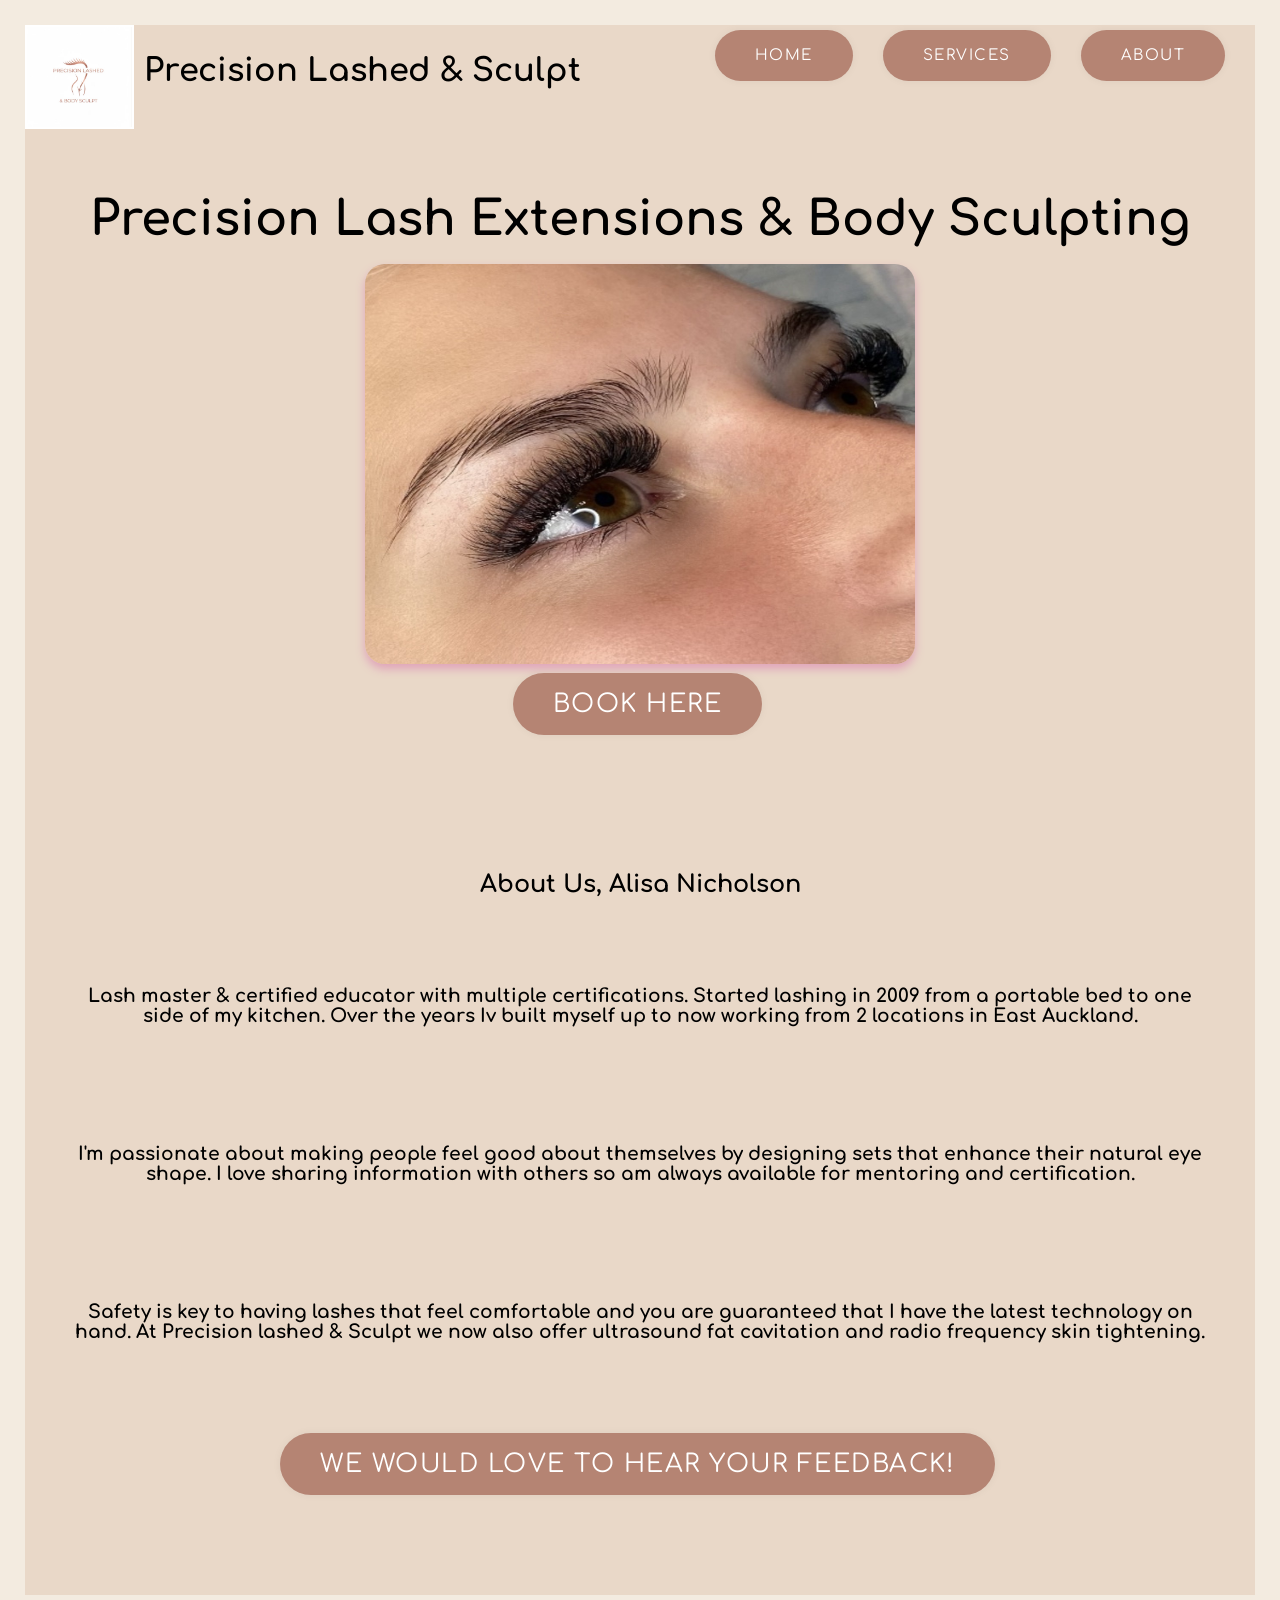
<file: index.html>
<!doctype html>
<html lang="en-NZ">
  <head>
    <!--the title tag is what text shows in the tab-->
    <title>Precision Lashed & Sculpt</title>
    <!--the link tag is what style sheet the html links to-->
    <link rel="icon" href="Images/precisionimages/precisionlogo2.jpg" />
    <!--Font Importing-->
    <link rel="stylesheet" href="style.css" />
    <link rel="preconnect" href="https://fonts.googleapis.com" />
    <link rel="preconnect" href="https://fonts.gstatic.com" crossorigin />
    <link
      href="https://fonts.cdnfonts.com/css/bankgothic-md-bt"
      rel="stylesheet"
    />
    <link href="https://fonts.cdnfonts.com/css/orbitron" rel="stylesheet" />
    <link
      href="https://fonts.googleapis.com/css2?family=Comfortaa:wght@300..700&display=swap"
      rel="stylesheet"
    />
    <style>
      @import url("https://fonts.cdnfonts.com/css/orbitron");
      @import url("https://fonts.cdnfonts.com/css/bankgothic-md-bt");
    </style>
  </head>
  <body>
     <a href="index.html"
      ><img
        alt="This is a Logo"
        src="Images/precisionimages/precisionlogo2.jpg"
        class="logoimg"
    /></a>
    <h1 class="logotext">Precision Lashed & Sculpt</h1>
    <main>
    
    <!--navigation-->
    <div class="dropdown">
      <button class="dropbtn">About</button>
      <div class="dropdown-content">
        <a href="desktopaboutus.html"
          ><button class="contentbtn">Salon Info</button></a
        >
        <a href="desktopgamepages.html"
          ><button class="contentbtn">FAQ's</button></a
        >
        <a href="index.html"><button class="contentbtn">Contact Us</button></a>
      </div>
    </div>
    <div class="dropdown">
      <button class="dropbtn">Services</button>
      <div class="dropdown-content">
        <a href="desktoplashlifts.html"
          ><button class="contentbtn">Lash Extensions/Lifts</button></a
        >
        <a href="desktopgamepages.html"
          ><button class="contentbtn">Fat Cavitation</button></a
        >
        <a href="desktophomescreen.html"
          ><button class="contentbtn">RF Skin Tightening</button></a
        >
      </div>
    </div>
    <div class="dropdown">
      <button class="dropbtn">Home</button>
      <div class="dropdown-content"></div>
    </div>
  
    <div class="div1">
      <br />
      <h2 class="text4">Precision Lash Extensions & Body Sculpting</h2>
      <br />
      <img
        alt="Featured Game"
        src="Images/precisionimages/lashimage1.jpg"
        class="image2"
      />
      <br />
      <div class="div5">
        <a href="https://bookings.gettimely.com/precisionlashed/bb/book"
          ><button class="bookbutton1">Book Here</button></a
        >
      </div>
      <br />
      <h3 class="text2">About Us, Alisa Nicholson</h3>
      <br />
      <h3 class="text5">
        Lash master & certified educator with multiple certifications. Started
        lashing in 2009 from a portable bed to one side of my kitchen. Over the
        years Iv built myself up to now working from 2 locations in East
        Auckland. </h3>
        <br>
        <h3 class="text5">I'm passionate about making people feel good about themselves
        by designing sets that enhance their natural eye shape. I love sharing
        information with others so am always available for mentoring and
        certification.</h3> 
        <br>
        <h3 class="text5">Safety is key to having lashes that feel comfortable and
        you are guaranteed that I have the latest technology on hand. At
        Precision lashed & Sculpt we now also offer ultrasound fat cavitation
        and radio frequency skin tightening.</h3>
      <br />
    </div>
    <br>
    <div class="div5">
        <a href="feedbacktest.html"
          ><button class="bookbutton1">We Would Love To Hear Your Feedback!</button></a
        >
      </div>
    </div>
    </main>
  </body>
</html>
</file>
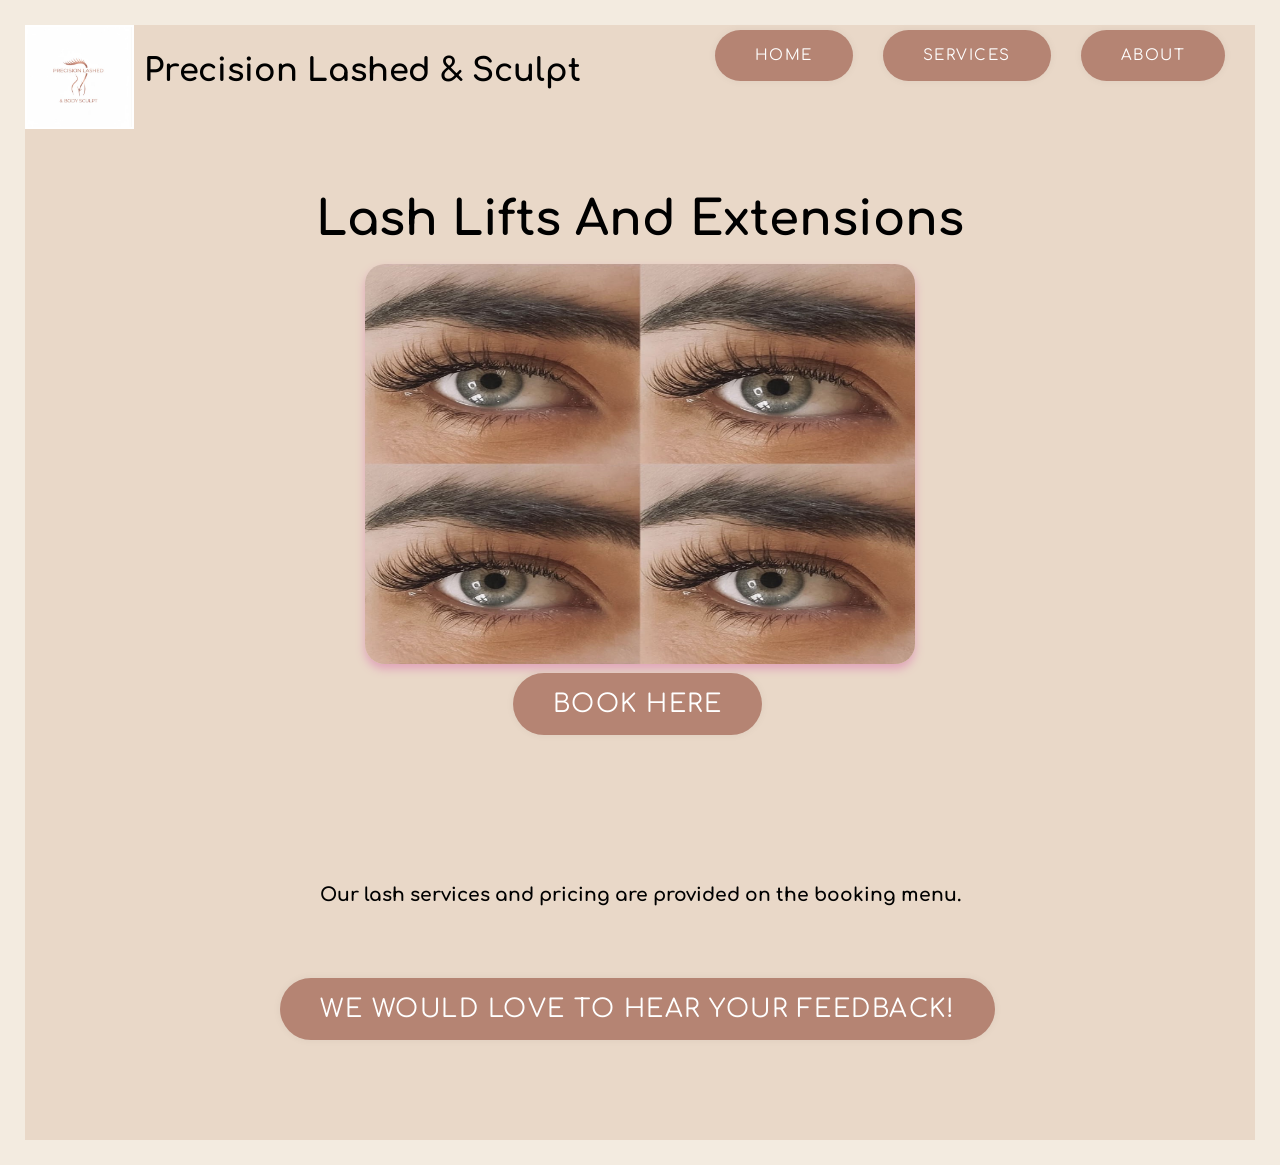
<file: desktoplashlifts.html>
<!doctype html>
<html lang="en-NZ">
  <head>
    <!--the title tag is what text shows in the tab-->
    <title>Precision Lashed & Sculpt</title>
    <!--the link tag is what style sheet the html links to-->
    <link rel="icon" href="Images/precisionimages/precisionlogo2.jpg" />
    <!--Font Importing-->
    <link rel="stylesheet" href="style.css" />
    <link rel="preconnect" href="https://fonts.googleapis.com" />
    <link rel="preconnect" href="https://fonts.gstatic.com" crossorigin />
    <link
      href="https://fonts.cdnfonts.com/css/bankgothic-md-bt"
      rel="stylesheet"
    />
    <link href="https://fonts.cdnfonts.com/css/orbitron" rel="stylesheet" />
    <link
      href="https://fonts.googleapis.com/css2?family=Comfortaa:wght@300..700&display=swap"
      rel="stylesheet"
    />
    <style>
      @import url("https://fonts.cdnfonts.com/css/orbitron");
      @import url("https://fonts.cdnfonts.com/css/bankgothic-md-bt");
    </style>
  </head>
  <body>
     <a href="index.html"
      ><img
        alt="This is a Logo"
        src="Images/precisionimages/precisionlogo2.jpg"
        class="logoimg" 
    /></a>
    <h1 class="logotext">Precision Lashed & Sculpt</h1>
    <main>
    
    <!--navigation-->
    <div class="dropdown">
      <button class="dropbtn">About</button>
      <div class="dropdown-content">
          ><button class="contentbtn">Salon Info</button>
        <button class="contentbtn">FAQ's</button>
        <a href="index.html"><button class="contentbtn">Contact Us</button></a>
      </div>
    </div>
    <div class="dropdown">
      <button class="dropbtn">Services</button>
      <div class="dropdown-content">
        <a href="desktoplashlifts.html"
          ><button class="contentbtn">Lash Extensions/Lifts</button></a
        >
        
          <button class="contentbtn">Fat Cavitation</button>
        
        <button class="contentbtn">RF Skin Tightening</button>
        
      </div>
    </div>
    <div class="dropdown">
      <a href="index.html"><button class="dropbtn">Home</button></a>
      <div class="dropdown-content"></div>
    </div>
  
    <div class="div1">
      <br />
      <h2 class="text4">Lash Lifts And Extensions</h2>
      <br />
      <img
        alt="Eyelashes"
        src="Images/precisionimages/lashimage2.jpg"
        class="image2"
      />
      <br />
      <div class="div5">
        <a href="https://bookings.gettimely.com/precisionlashed/bb/book"
          ><button class="bookbutton1">Book Here</button></a
        >
      </div>
     
      <h3 class="text5">Our lash services and pricing are provided on the booking menu.</h3>
    </div>
    <br>
    <div class="div5">
        <a href="feedbacktest.html"
          ><button class="bookbutton1">We Would Love To Hear Your Feedback!</button></a
        >
      </div>
    </div>
    </main>
  </body>
</html>
</file>
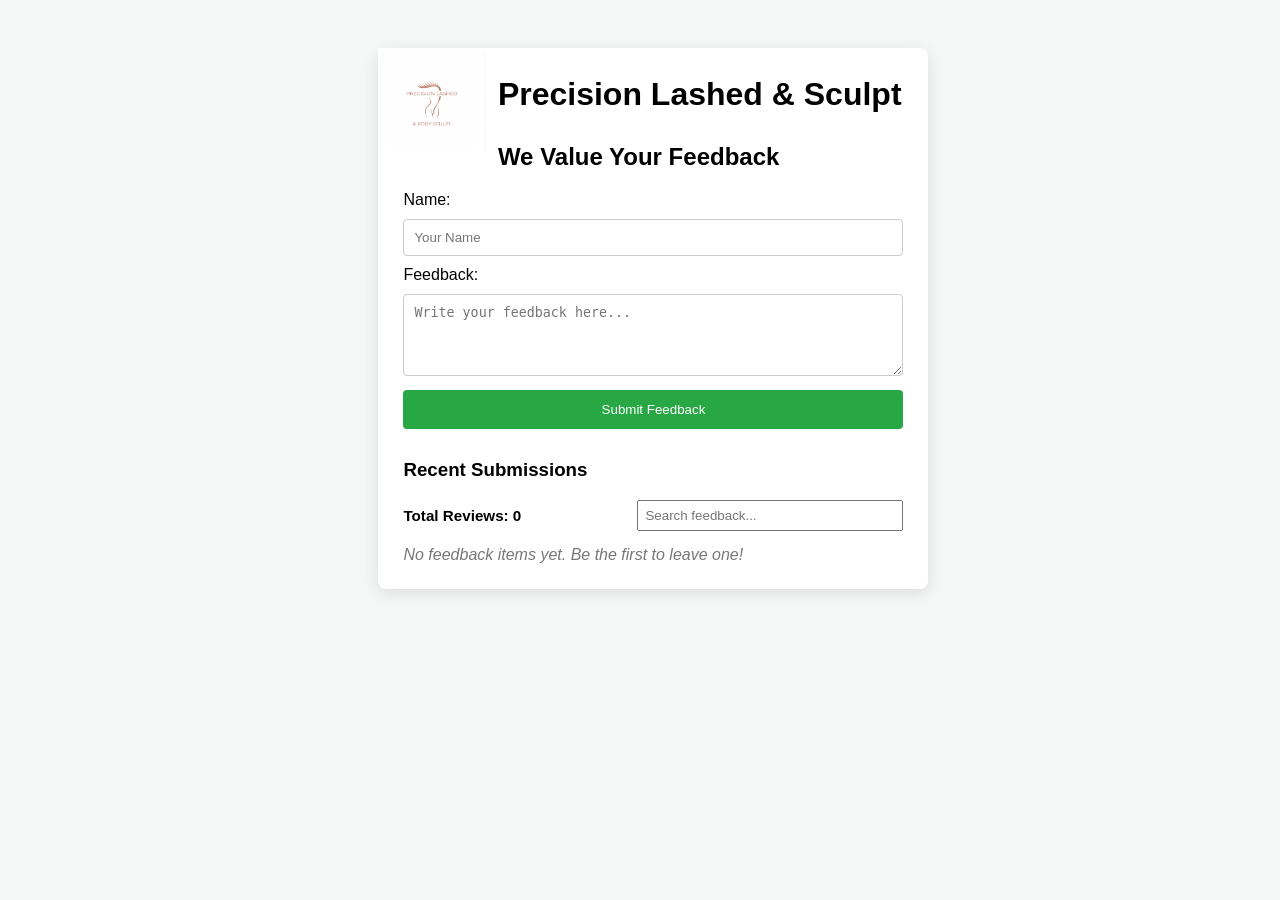
<file: feedbacktest.html>
<!DOCTYPE html>
<div lang="en">
<head>
    <meta charset="UTF-8">
    <meta name="viewport" content="width=device-width, initial-scale=1.0">
    <title>Dynamic Feedback Section</title>
    <link rel="stylesheet" href="stylefeedback.css">
</head>
<div class="">

</div>
<body>
    <a href="index.html"
      ><img
        alt="This is a Logo"
        src="Images/precisionimages/precisionlogo2.jpg"
        class="logoimg" title="Home"
    /></a>
    <h1 class="logotext">Precision Lashed & Sculpt</h1>
    <div class="feedback-container">
        <h2>We Value Your Feedback</h2>
        
        <!-- Feedback Form -->
        <form id="feedbackForm">
            <label for="userName">Name:</label><br>
            <input type="text" id="userName" placeholder="Your Name" required>
            
            <label for="userComment">Feedback:</label><br>
            <textarea id="userComment" placeholder="Write your feedback here..." rows="4" required></textarea>
            
            <button type="submit">Submit Feedback</button>
        </form>

        <!-- Feedback Display Area -->
        <div class="feedback-list-wrapper">
            <h3>Recent Submissions</h3>
            
            
            <div class="feedback-controls" style="margin-bottom: 15px; display: flex; justify-content: space-between; gap: 10px; align-items: center;">
                <span id="feedbackCounter" style="font-weight: bold; font-size: 0.95em;">Total Reviews: 0</span>
                <input type="text" id="feedbackSearch" placeholder="Search feedback..." style="padding: 6px; width: 60%; max-width: 250px;">
            </div>
        
            <div id="feedbackList">
                <p class="no-feedback">No feedback submitted yet.</p>
            </div>
        </div>
    </div>

    <script src="script.js"></script>
</body>
</html>
</file>
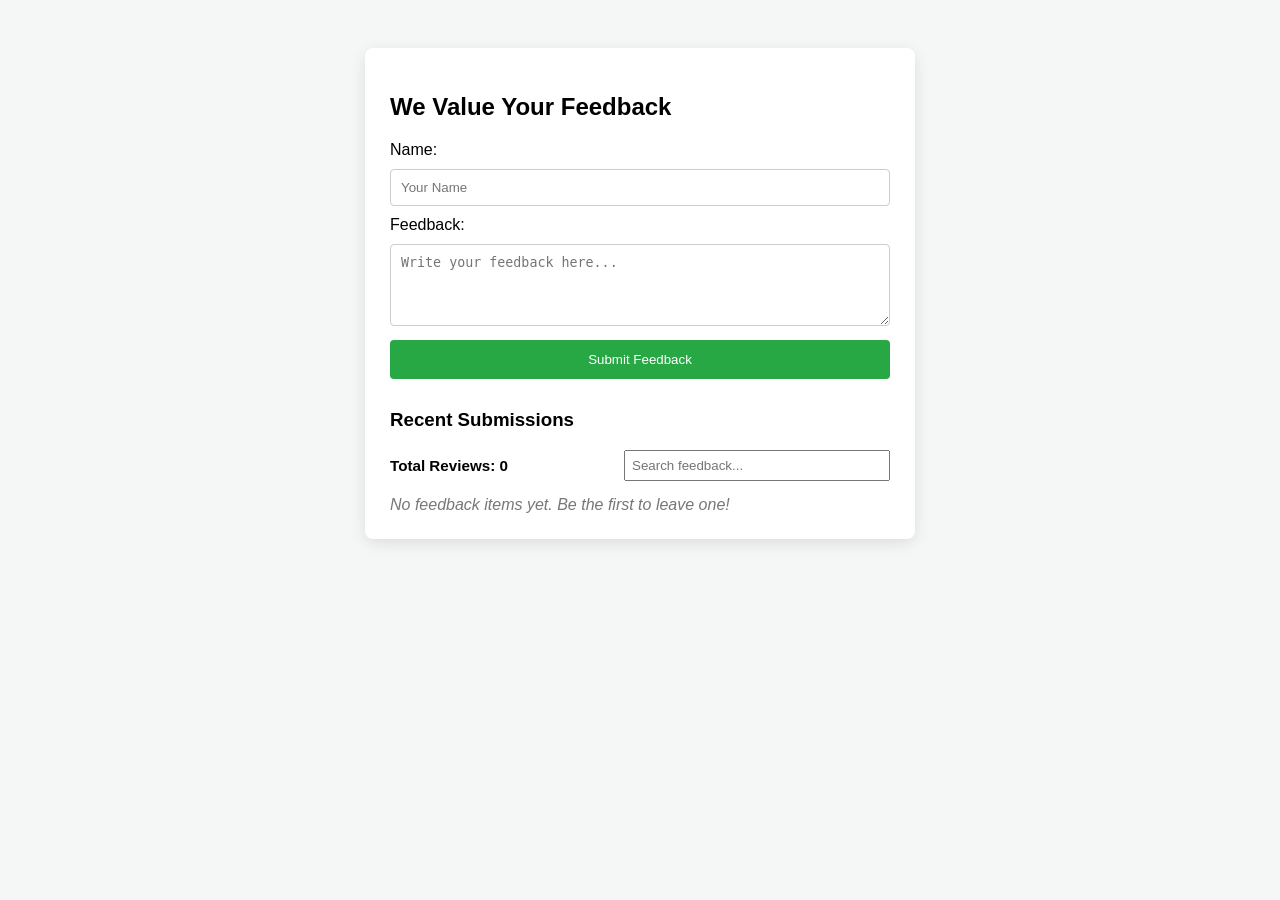
<file: practiceprojects/feedbacktest.html>
<!DOCTYPE html>
<html lang="en">
<head>
    <meta charset="UTF-8">
    <meta name="viewport" content="width=device-width, initial-scale=1.0">
    <title>Dynamic Feedback Section</title>
    <link rel="stylesheet" href="stylefeedback.css">
</head>
<body>

    <div class="feedback-container">
        <h2>We Value Your Feedback</h2>
        
        <!-- Feedback Form -->
        <form id="feedbackForm">
            <label for="userName">Name:</label><br>
            <input type="text" id="userName" placeholder="Your Name" required>
            
            <label for="userComment">Feedback:</label><br>
            <textarea id="userComment" placeholder="Write your feedback here..." rows="4" required></textarea>
            
            <button type="submit">Submit Feedback</button>
        </form>

        <!-- Feedback Display Area -->
        <div class="feedback-list-wrapper">
            <h3>Recent Submissions</h3>
            
            
            <div class="feedback-controls" style="margin-bottom: 15px; display: flex; justify-content: space-between; gap: 10px; align-items: center;">
                <span id="feedbackCounter" style="font-weight: bold; font-size: 0.95em;">Total Reviews: 0</span>
                <input type="text" id="feedbackSearch" placeholder="Search feedback..." style="padding: 6px; width: 60%; max-width: 250px;">
            </div>
        
            <div id="feedbackList">
                <p class="no-feedback">No feedback submitted yet.</p>
            </div>
        </div>
    </div>

    <script src="script.js"></script>
</body>
</html>
</file>
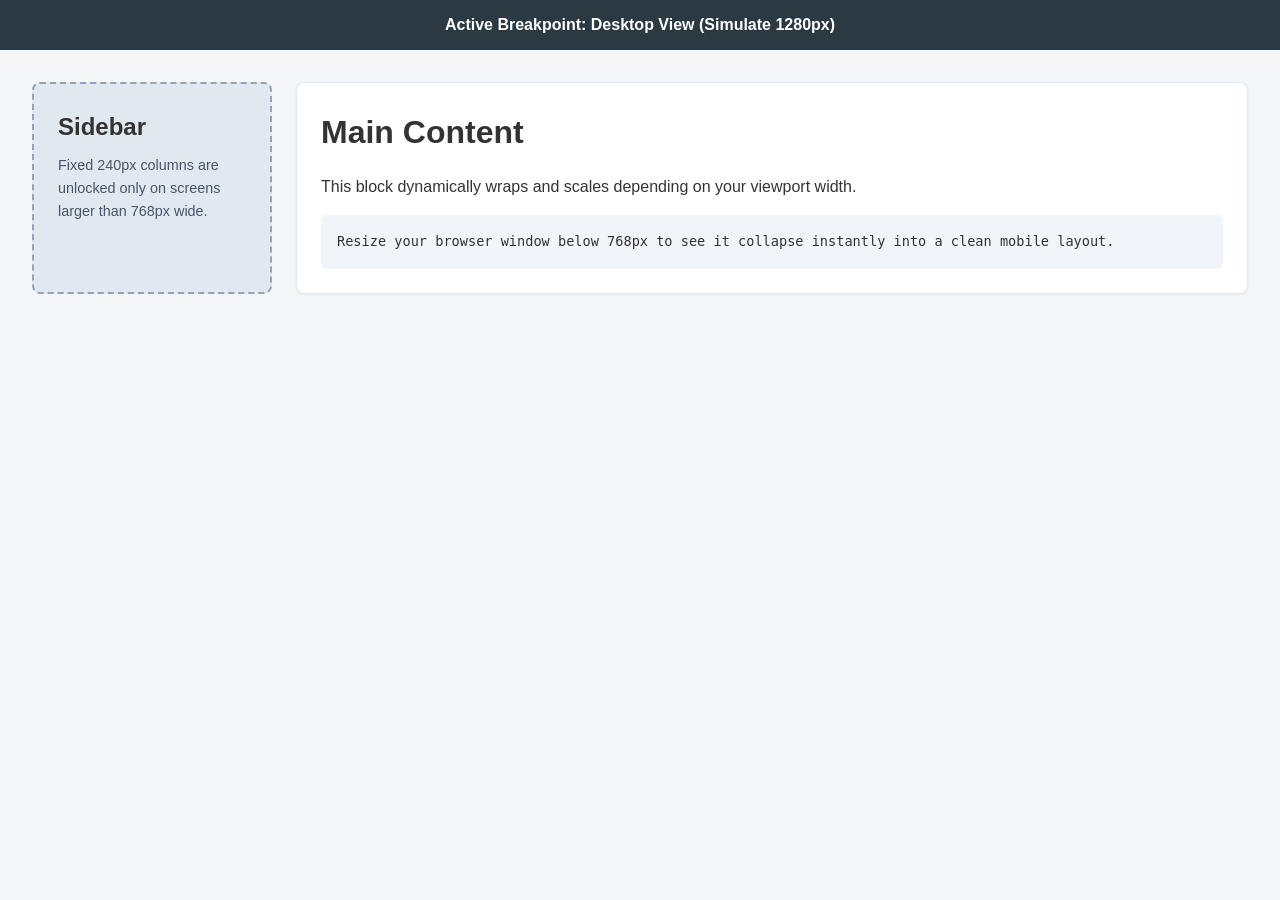
<file: practiceprojects/media.html>
<!DOCTYPE html>
<html lang="en">
<head>
  <meta charset="UTF-8">
  <meta name="viewport" content="width=device-width, initial-scale=1.0">
  <title>Mobile-First Responsive Layout Demo</title>
  <style>
    /* ==========================================================
       GLOBAL STYLES & RESET
       ========================================================== */
    * {
      box-sizing: border-box;
      margin: 0;
      padding: 0;
    }
    
    body {
      font-family: -apple-system, BlinkMacSystemFont, "Segoe UI", Roboto, Helvetica, Arial, sans-serif;
      line-height: 1.6;
      color: #333;
      background-color: #f4f6f8;
    }

    /* Screen width indicator box (For testing visibility) */
    .viewport-indicator {
      background-color: #2b3a42;
      color: #fff;
      text-align: center;
      padding: 0.75rem;
      font-weight: bold;
    }
    .viewport-indicator::after {
      content: "Mobile View (Simulate 375px)";
    }

    /* ==========================================================
       1. DEFAULT MOBILE STYLES (Applies to 375px)
       ========================================================== */
    .layout {
      padding: 1rem;
      display: flex;
      flex-direction: column;
      gap: 1rem;
      max-width: 1400px;
      margin: 0 auto;
    }

    .sidebar {
      background-color: #e2e8f0;
      border: 2px dashed #94a3b8;
      border-radius: 8px;
      padding: 1.5rem;
    }

    .main-content {
      background-color: #ffffff;
      border: 1px solid #e2e8f0;
      border-radius: 8px;
      padding: 1.5rem;
      box-shadow: 0 1px 3px rgba(0,0,0,0.05);
    }

    /* ==========================================================
       2. RESPONSIVE BREAKPOINT (Applies to 1280px)
       ========================================================== */
    @media (min-width: 768px) {
      .viewport-indicator::after {
        content: "Desktop View (Simulate 1280px)";
      }
      
      .layout {
        display: grid;
        /* Sidebar is exactly 240px wide, content occupies 1 fractional unit */
        grid-template-columns: 240px 1fr;
        gap: 1.5rem;
        padding: 2rem;
      }

    }
  </style>
</head>
<body>

  <!-- Dynamic banner that tells you which style block is active -->
  <div class="viewport-indicator">Active Breakpoint: </div>

  <!-- The Core Responsive Container -->
  <div class="layout">
    
    <aside class="sidebar">
      <h2>Sidebar</h2>
      <p style="margin-top: 0.5rem; font-size: 0.9rem; color: #475569;">
        Fixed 240px columns are unlocked only on screens larger than 768px wide.
      </p>
    </aside>

    <main class="main-content">
      <h1>Main Content</h1>
      <p style="margin-top: 1rem;">
        This block dynamically wraps and scales depending on your viewport width. 
      </p>
      <div style="background: #f1f5f9; padding: 1rem; border-radius: 6px; margin-top: 1rem; font-family: monospace; font-size: 0.85rem;">
        Resize your browser window below 768px to see it collapse instantly into a clean mobile layout.
      </div>
    </main>

  </div>

</body>
</html>
</file>
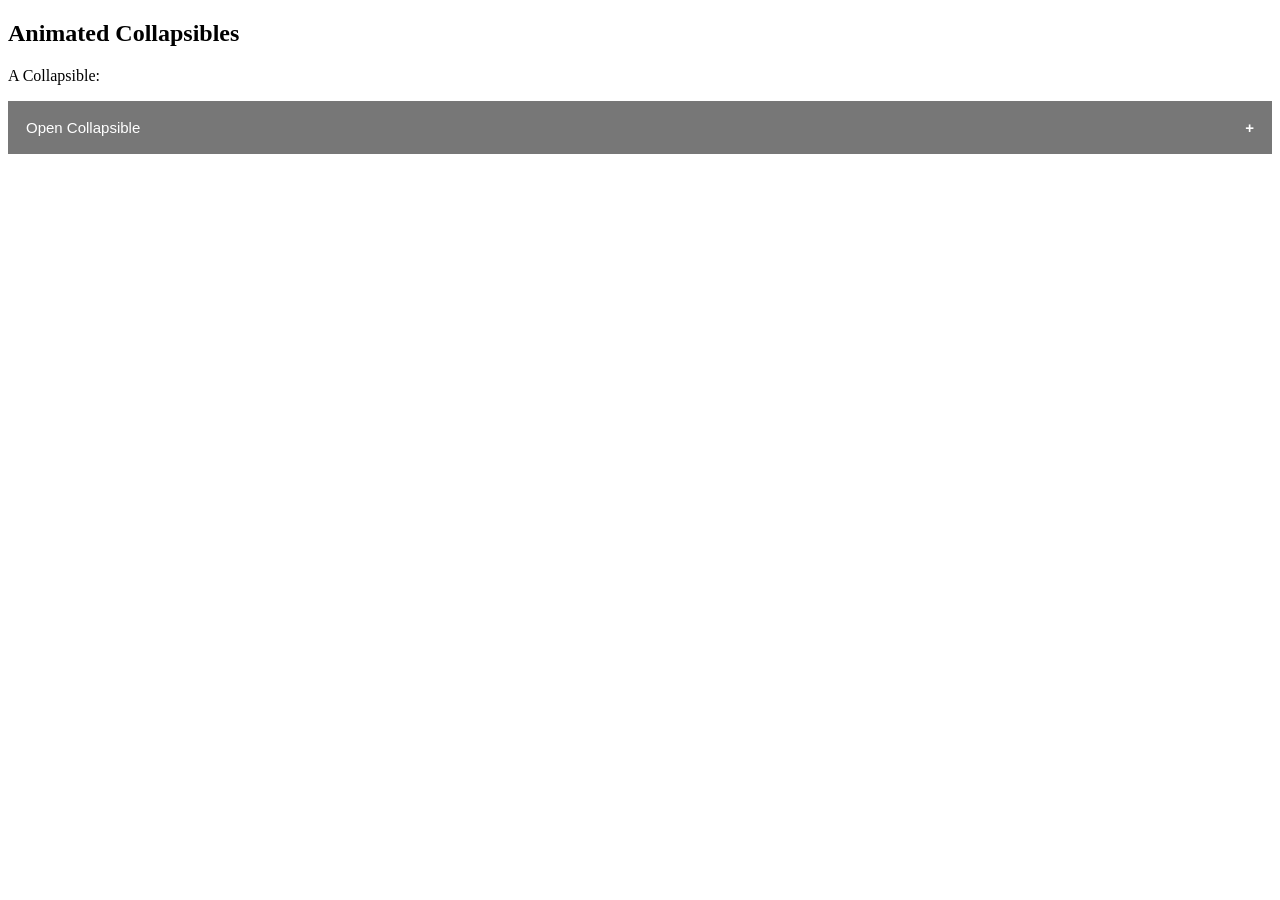
<file: practiceprojects/practicecollapse.html>
<!DOCTYPE html>
<html>
<head>
<meta name="viewport" content="width=device-width, initial-scale=1">
<style>
.collapsible {
  background-color: #777;
  color: white;
  cursor: pointer;
  padding: 18px;
  width: 100%;
  border: none;
  text-align: left;
  outline: none;
  font-size: 15px;
}

.active, .collapsible:hover {
  background-color: #555;
}

.collapsible:after {
  content: '\002B';
  color: white;
  font-weight: bold;
  float: right;
  margin-left: 5px;
}

.active:after {
  content: "\2212";
}

.content {
  padding: 0 18px;
  max-height: 0;
  overflow: hidden;
  transition: max-height 0.1s ease-in-out;
  background-color: #f1f1f1;
}
</style>
</head>
<body>

<h2>Animated Collapsibles</h2>

<p>A Collapsible:</p>
<button class="collapsible">Open Collapsible</button>
<div class="content">
  <p>Lorem ipsum dolor sit amet, consectetur adipisicing elit, sed do eiusmod tempor incididunt ut labore et dolore magna aliqua. Ut enim ad minim veniam, quis nostrud exercitation ullamco laboris nisi ut aliquip ex ea commodo consequat.</p>
</div>
  
<script>
var coll = document.getElementsByClassName("collapsible");
var i;

for (i = 0; i < coll.length; i++) {
  coll[i].addEventListener("click", function() {
    this.classList.toggle("active");
    var content = this.nextElementSibling;
    if (content.style.maxHeight){
      content.style.maxHeight = null;
    } else {
      content.style.maxHeight = content.scrollHeight + "px";
    } 
  });
}
</script>

</body>
</html>
</file>
<file: style.css>
*{
    text-align: center;
    margin:0 auto;
}
ol{
    list-style-type:none;
}
ol li{
    font-size:1.2em;
    height: fit-content;
    width: 10%;
    border: 1px solid rgb(0, 0, 0);
    padding: 10%;
    margin: auto;
    align-items: center;

}
.flex-container {
    display: flex;
    flex-flow:row wrap;
height:500px;
width:500px;
}


.flex-item {
background:#00a5cf;
height:500px;
width:500px;
}
ul {
  list-style-type:none;
  margin: 0;
  padding: 0;
  overflow: hidden;
}

li {
  float: left;
  border-right:4px solid #192d69;
}
body{ 
  background-color: #E9D8C8;
  border: 25px solid #F3EBE0 ;
  min-height:100vh;
}



h1{
font-family: 'Comfortaa', sans-serif;
font-size:3em;
color:rgb(0, 0, 0);
}
h2{
font-family:'Comfortaa';
color:rgb(0, 0, 0);
font-size:5em;
}
h3{
font-family: 'Comfortaa';
color:rgb(0, 0, 0);
}

.image1{
  height:100%;
  width:100%;
  position:absolute;
  left: 0px;
  right:0px;
  z-index:-1;
}
 .logotext{
  font-family: 'Comfortaa', sans-serif;
  font-size:2em ;
  margin-top:28px ;
  margin-bottom: 30px;
  float:left !important;
} 
.logoimg{
  height: 100px;
  margin-right: 10px;
  margin-bottom:30px;
  border: 2px solid white; 
  float:left !important;
  z-index: 9999;
}
.bookbutton1{
  display: flex;
  align-items: center;
  padding: 17px 40px;
  border-radius: 50px;
  cursor: pointer;
  border: 0;
  background-color: #B58473;
  margin-bottom:100px ;
  box-shadow: rgb(0 0 0 / 5%) 0 0 8px;
  color: hsl(0, 0%, 100%);
  letter-spacing: 1.5px;
  text-transform: uppercase;
  font-family: 'Comfortaa', sans-serif;
  font-size: 25px;
  transition: all 0.5s ease;
}
.bookbutton1:hover {
  letter-spacing: 3px;
  background-color: #f3e1ae;
  color: hsl(0, 0%, 100%);
}

.bookbutton1:active {
  letter-spacing: 3px;
  background-color: #f3e1ae;
  color: hsl(0, 0%, 100%);
  transform: translateY(5px);
  transition: 100ms;}
/* from Uiverse.io by barisdoganstucu */
button {
  padding: 17px 40px;
  border-radius: 50px;
  cursor: pointer;
  border: 0;
  background-color: #B58473;
  box-shadow: rgb(0 0 0 / 5%) 0 0 8px;
  color: hsl(0, 0%, 100%);
  margin-right:5px;
  margin-top:5px;
  margin-bottom:10px;
  letter-spacing: 1.5px;
  text-transform: uppercase;
  font-family: 'Comfortaa', sans-serif;
  font-size: 15px;
  transition: all 0.5s ease;
  float:right
}

button:hover {
  letter-spacing: 3px;
  background-color: #f3e1ae;
  color: hsl(0, 0%, 100%);
}

button:active {
  letter-spacing: 3px;
  background-color: #f3e1ae;
  color: hsl(0, 0%, 100%);
  transform: translateY(5px);
  transition: 100ms;
}
.div1{
  width:100%;
  height:fit-content ;
}
.divbar{
  list-style-type: none;
  margin: 0;
  padding: 0;
  overflow: hidden;
  height:60px;
  width:100%;
  background-color:black ;
}
.text2{
  font-family: 'Comfortaa', sans-serif;
  font-size:1.5em ;
  margin-top:18px;
  margin-bottom:20px;
}
.image2{
  height: 400px;
  width:550px;
  border-radius: 20px;
  box-shadow: #e0a3b9 0px 5px 10px; 
}
.image3{
  height:120%;
  width:100%;
  position:absolute;
  left: 0px;
  right:0px;
  z-index:-1;}

.image4{
  height: 400px;
  width:550px;
  border-radius: 20px;
  border:5px #120a8f solid;
  margin-left:10px;
  float:left;
}

.loadingimg{
  height:70px;
  float:left;
}

.loadinglogo{
  height:70px;
  margin-left: 15px;
  margin-bottom:30px;
  rotate:30deg ;
  margin-top:15px ;
  border: 2px solid white; 
  float:left;
}

.loadinglogo:hover{
  animation: rotation 1s infinite linear;
}

.loadingtext{
  font-family: 'Comfortaa', sans-serif;
  font-size:1.5em ;
  margin-bottom: 3px;
  margin-right:90px;
}



@keyframes rotation {
  from {
    transform: rotate(0deg);
  }
  to {
    transform: rotate(359deg);
  }
}

.selectionbutton1{
  padding: 17px 40px;
  border-radius: 50px;
  cursor: pointer;
  border: 0;
  box-shadow: rgb(0 0 0 / 5%) 0 0 8px;
  color: hsl(0, 0%, 100%);
  margin-top:2px;
  margin-left:25px;
  margin-right:2px;
  margin-bottom:10px;
  letter-spacing: 1.5px;
  text-transform: uppercase;
  font-family: 'Comfortaa', sans-serif;
  font-size: 30px;
  transition: all 0.5s ease;
  float: left;
}
.selectionbutton2{
  padding: 17px 40px;
  border-radius: 50px;
  cursor: pointer;
  border: 0;
  box-shadow: rgb(0 0 0 / 5%) 0 0 8px;
  color: hsl(0, 0%, 100%);
  margin-top:80px;
  margin-bottom:10px;
  margin-right:25px;
  margin-left:2px;
  letter-spacing: 1.5px;
  text-transform: uppercase;
  font-family: 'Comfortaa', sans-serif;
  font-size: 30px;
  transition: all 0.5s ease;
  float:right;
}

.selectiontext{
font-size: 2em;
font-family: 'Comfortaa', sans-serif;
}

.mobileimg1{
  height:100vh;
  width:100%;
  position:absolute;
  left: 0px;
  right:0px;
  z-index:-1;
}
.bigmobilebutton{
  padding: 17px 40px;
  border-radius: 50px;
  border: 0;
  background-color: #120a8f;
  box-shadow: rgb(0 0 0 / 5%) 0 0 8px;
  color: hsl(0, 0%, 100%);
  margin-right:5px;
  margin-top:5px;
  margin-bottom:10px;
  letter-spacing: 1.5px;
  text-transform: uppercase;
  font-family: 'Comfortaa', sans-serif;
  font-size: 40px;
  transition: all 0.5s ease;
  float:left;
}
.mobilelogotext{
  font-family: 'Comfortaa', sans-serif;
  font-size:3em ;
  margin-top:36px ;
  margin-left:5px;
  margin-bottom: 30px;
  float:left;
}
.mobilelogoimage{
  height: 80px;
  margin-top:24px ;
  margin-left: 20px;
  margin-right: 10px;
  margin-bottom:30px;
  rotate:30deg ;
  border: 2px solid white; 
  float:right;
}
.mobilenavbar{
  float:left;
  width:fit-content;
  height:100%;
  
}

.mobiletext1{
  font-family: 'Comfortaa', sans-serif;
  font-size:3.5em ;
  margin-top:20px;
  margin-bottom:20px;
}

.mobiletext2{
  font-family: 'Comfortaa', sans-serif;
  font-size:2em ;
}
.mobiletext3{
  font-family:'trebuchet MS';
  font-size: 7em;
  margin-top:100px;
}
.homescreenbody{
  background-color:black ;
  background-size:100% 100%;
}
.platformbody{
  background-image: url(Images/annie-spratt-gM8igOIP5MA-unsplash.jpg);
  background-size:100% 100%;
}
.practicediepio{
  cursor: pointer;
  height:500px;
  width:500px;
  box-shadow: rgb(0 0 0 / 5%) 0 0 8px;
  color: hsl(0, 0%, 100%);
  margin-right:37.5px;
  background-color: #120a8f;
  margin-left: 80px;
  margin-top:5px;
  margin-bottom:10px;
  letter-spacing: 1.5px;
  text-transform: uppercase;
  font-family: 'Comfortaa', sans-serif;
  font-size: 20px;
  transition: all 0.5s ease-in-out;
  float:left
}
.geometrymath{
  cursor: pointer;
  height:500px;
  width:500px;
  box-shadow: rgb(0 0 0 / 5%) 0 0 8px;
  color: hsl(0, 0%, 100%);
  margin-right:5px;
  margin-left:37.5px;
  background-color: #120a8f;
  margin-top:5px;
  margin-right:80px;
  margin-bottom:10px;
  letter-spacing: 1.5px;
  text-transform: uppercase;
  font-family: 'Comfortaa', sans-serif;
  font-size: 20px;
  transition: all 0.5s ease-in-out;
  float:right;
}
.practicediepio:hover{
  letter-spacing: 3px;
  background-image: url(Images/practicediep.png);
  background-color: #120a8f;
  background-size: cover;
  color: hsl(0, 0%, 100%);
}

.geometrymath:hover{
  letter-spacing: 3px;
  background-image: url(Images/geometrymath.png);
  background-color: #120a8f;
  background-size: cover;
  color: hsl(0, 0%, 100%);
}
.infotext1{
  font-family: 'Comfortaa', sans-serif;
  font-size:2em ;
  padding-top:30px;
  padding-left:60px;
  padding-right:60px;
}
.infotext2{
  font-family: 'Comfortaa', sans-serif;
  font-size:1.5em ;
  padding-top:30px;
  padding-left:60px;
  padding-right:60px;
}

.div2{
  width:fit-content;
  height: fit-content;
  float:left;
}
.div3{
  width:fit-content;
  height: fit-content;
  float:right;}

.image5{
  width: 42%;
  height:42%;
  margin-top:20px;
}
.mobilepracticediepio{
  cursor: pointer;
  height:500px;
  width:500px;
  box-shadow: rgb(0 0 0 / 5%) 0 0 8px;
  color: hsl(0, 0%, 100%);
  background-image:url(Images/practicediep.png);
  background-size: cover;
  margin-top:5px;
  margin-bottom:20px;
  letter-spacing: 1.5px;
  text-transform: uppercase;
  font-family: 'Comfortaa', sans-serif;
  font-size: 40px;
  transition: all 0.5s ease-in-out;
  float:left;
  margin-left:25%;
}
.mobilegeometrymath{
  cursor: pointer;
  height:500px;
  width:500px;
  box-shadow: rgb(0 0 0 / 5%) 0 0 8px;
  color: hsl(0, 0%, 100%);
  background-image:url(Images/geometrymath.png);
  background-size: cover;
  margin-top:5px;
  margin-bottom:20px;
  letter-spacing: 1.5px;
  text-transform: uppercase;
  font-family: 'Comfortaa', sans-serif;
  font-size: 40px;
  transition: all 0.5s ease-in-out;
  float:left;
  margin-left:25%;
}

.mobilediv2{
  width:fit-content;
  height: fit-content;
  left:50%;
  right:50%;
}
.mobiletext4{
  font-family:'trebuchet MS';
  font-size: 7em;
  margin-top:400px;
}
.div4{
  height:fit-content ;
  width:fit-content;
}
.text3{
  margin-top: 100px;
}

.text4{
  align-items: center;
  margin-top: 150px;
  font-size: 3em;
  font-family: "Comfortaa";
}
.div5{
  display: flex;
  align-items: center;
}
.dropbtn {
  padding: 17px 40px;
  border-radius: 50px;
  cursor: pointer;
  border: 0;
  background-color: #B58473;
  box-shadow: rgb(0 0 0 / 5%) 0 0 8px;
  color: hsl(0, 0%, 100%);
  margin-right:5px;
  margin-top:5px;
  letter-spacing: 1.5px;
  text-transform: uppercase;
  font-family: 'Comfortaa', sans-serif;
  font-size: 15px;
  transition: all 0.5s ease;
  float:right
}
.contentbtn {
  white-space: nowrap;
  width:100%;
  padding: 17px 20px;
  border-radius: 50px;
  cursor: pointer;
  border: 0;
  background-color: #B58473;
  box-shadow: rgb(0 0 0 / 5%) 0 0 8px;
  color: hsl(0, 0%, 100%);
  margin-right:5px;
  margin-top:5px;
  letter-spacing: 1.5px;
  text-transform: uppercase;
  font-family: 'Comfortaa', sans-serif;
  font-size: 15px;
  transition: all 0.5s ease;
  float:left;
 
}

/* The container <div> - needed to position the dropdown content */
.dropdown {
  position:relative;
  float:right;
  margin-right: 25px;
  min-width: 100px;
}

/* Dropdown Content (Hidden by Default) */
.dropdown-content {
  display: none;
  position: absolute;
  min-width: 100px;
  z-index: 1;
  margin-top:55px;
}

/* Links inside the dropdown */
.dropdown-content a {
  color: black;
  padding: 12px 1px;
  text-decoration: none;
  display: block;
}

/* Change color of dropdown links on hover */

/* Show the dropdown menu on hover */
.dropdown:hover .dropdown-content {
  display: block;
  
}

/* Change the background color of the dropdown button when the dropdown content is shown */
.dropdown:hover .dropbtn {
  letter-spacing: 3px;
  background-color: #f3e1ae;
  color: hsl(0, 0%, 100%);
}
.feedbackbutton{
    background-color: #28a745;
    color: white;
    border: none;
    padding: 12px 20px;
    cursor: pointer;
    border-radius: 4px;
    width: 100%;
}  
.feedbackbutton:hover{
  background-color: #218838;
}
.feedbackbody{
    font-family: Arial, sans-serif;
    background-color: #f4f7f6;
    display: flex;
    justify-content: center;
    padding: 40px;
}
.feedback-container {
    background: #fff;
    padding: 25px;
    border-radius: 8px;
    box-shadow: 0 4px 15px rgba(0,0,0,0.1);
    width: 100%;
    max-width: 500px;
}
form input, form textarea {
    width: 100%;
    padding: 10px;
    margin: 10px 0;
    border: 1px solid #ccc;
    border-radius: 4px;
    box-sizing: border-box;
}
.feedback-list-wrapper {
    margin-top: 30px;
}
.feedback-item {
    background: #f9f9f9;
    padding: 15px;
    border-left: 4px solid #28a745;
    margin-bottom: 10px;
    border-radius: 0 4px 4px 0;
}
.feedback-item strong {
    display: block;
    color: #333;
}
.no-feedback {
    color: #777;
    font-style: italic;
}

.text5{
  padding:50px;
}
  .layout { padding: 1rem; }
@media (min-width: 768px) {
  .layout { display: grid; grid-template-columns: 240px 1fr; }
}

@media screen and (max-width: 768px) {
  
 
  body {
    border: 10px solid #F3EBE0;
  }

  .flex-container, .flex-item, .image2, .image4,
  .practicediepio, .geometrymath, .mobilepracticediepio, .mobilegeometrymath {
    width: 90% ;
    max-width: 500px;
    height: auto ;
    aspect-ratio: 1 / 1; 
  }

  
  .image2, .image4 {
    aspect-ratio: 4 / 3;
  }


  h1 { font-size: 2em; }
  h2 { font-size: 2.8em; }
  .mobiletext1 { font-size: 2.2em; }
  .mobiletext2 { font-size: 1.5em; }
  
  
  .mobiletext3, .mobiletext4 { 
    font-size: 3.5em ; 
  }
  
  .mobiletext4, .text3, .text4 {
    margin-top: 40px ;
  }
  
  .text4 {
    font-size: 2em;
  }

  .div2, .div3, .image4, 
  .practicediepio, .geometrymath, 
  .mobilepracticediepio, .mobilegeometrymath,
  .selectionbutton1, .selectionbutton2,
  button, .dropbtn, .contentbtn, .dropdown {
    float: none ;
    margin: 15px auto ;
    display: block ;
    left: auto ;
    right: auto ;
  }

  ol li {
    width: 80%;
    padding: 5%;
  }

  .feedback-container {
    width: 95%;
    padding: 15px;
  }

  .dropbtn, .contentbtn {
    width: 100% ;
    box-sizing: border-box;
  }

  .dropdown {
    width: 90%;
    max-width: 300px;
  }

  .dropdown-content {
    position: relative;
    margin-top: 10px;
    width: 100%;
  }
  
  .divbar {
    height: auto;
    padding: 10px 0;
  }
}
/* ==========================================================================
   TARGETED MOBILE VIEWPORTS (Screens 375px and Smaller)
   ========================================================================== */
@media screen and (max-width: 375px) {
  
  /* 1. Flexbox wrapper to align buttons perfectly side-by-side */
  .divbar, 
  .dropdown,
  .div5,
  .div1 {
    display: flex ;
    flex-direction: row ;
    justify-content: center ;
    align-items: center ;
    gap: 8px; /* Creates a clean gap between adjacent buttons */
    width: 100% ;
  }

  /* 2. Style overrides to make sure buttons shrink enough to sit horizontally */
  button, 
  .dropbtn, 
  .contentbtn, 
  .selectionbutton1, 
  .selectionbutton2 {
    display: inline-flex ;
    float: left ;
    width: auto ; /* Stops buttons from greedy full-width behavior */
    flex: 1; /* Forces buttons to share the available horizontal space equally */
    
    /* Scale down spacing and text sizes so they don't break onto multiple lines */
    font-size: 11px ; 
    padding: 10px 12px ; 
    margin: 0 ; 
    white-space: nowrap; /* Prevents button words from wrapping vertically */
    letter-spacing: 0.5px ;
  }

  /* Adjust dropdown wrapper components to match the grid line */
  .dropdown {
    margin: 0 ;
    max-width: 50% ;
  }

  .dropdown-content {
    position: absolute; /* Restores the popup flyout so it doesn't push elements down */
    width: 100%;
    margin-top: 35px;
  }
}
</file>
<file: stylefeedback.css>
body {
    font-family: Arial, sans-serif;
    background-color: #f4f7f6;
    display: flex;
    justify-content: center;
    padding: 40px;
}
.feedback-container {
    background: #fff;
    padding: 25px;
    border-radius: 8px;
    box-shadow: 0 4px 15px rgba(0,0,0,0.1);
    width: 100%;
    max-width: 500px;
}
form input, form textarea {
    width: 100%;
    padding: 10px;
    margin: 10px 0;
    border: 1px solid #ccc;
    border-radius: 4px;
    box-sizing: border-box;
}
button {
    background-color: #28a745;
    color: white;
    border: none;
    padding: 12px 20px;
    cursor: pointer;
    border-radius: 4px;
    width: 100%;
}
button:hover {
    background-color: #218838;
}
.feedback-list-wrapper {
    margin-top: 30px;
}
.feedback-item {
    background: #f9f9f9;
    padding: 15px;
    border-left: 4px solid #28a745;
    margin-bottom: 10px;
    border-radius: 0 4px 4px 0;
}
.feedback-item strong {
    display: block;
    color: #333;
}
.no-feedback {
    color: #777;
    font-style: italic;
}
.logotext{
  font-family: 'Comfortaa', sans-serif;
  font-size:2em ;
  margin-top:28px ;
  margin-bottom: 30px;
  float:left !important;
} 
.logoimg{
  height: 100px;
  margin-right: 10px;
  margin-bottom:30px;
  border: 2px solid white; 
  float:left !important;
  z-index: 9999;
}
</file>
<file: practiceprojects/stylefeedback.css>
body {
    font-family: Arial, sans-serif;
    background-color: #f4f7f6;
    display: flex;
    justify-content: center;
    padding: 40px;
}
.feedback-container {
    background: #fff;
    padding: 25px;
    border-radius: 8px;
    box-shadow: 0 4px 15px rgba(0,0,0,0.1);
    width: 100%;
    max-width: 500px;
}
form input, form textarea {
    width: 100%;
    padding: 10px;
    margin: 10px 0;
    border: 1px solid #ccc;
    border-radius: 4px;
    box-sizing: border-box;
}
button {
    background-color: #28a745;
    color: white;
    border: none;
    padding: 12px 20px;
    cursor: pointer;
    border-radius: 4px;
    width: 100%;
}
button:hover {
    background-color: #218838;
}
.feedback-list-wrapper {
    margin-top: 30px;
}
.feedback-item {
    background: #f9f9f9;
    padding: 15px;
    border-left: 4px solid #28a745;
    margin-bottom: 10px;
    border-radius: 0 4px 4px 0;
}
.feedback-item strong {
    display: block;
    color: #333;
}
.no-feedback {
    color: #777;
    font-style: italic;
}
</file>
